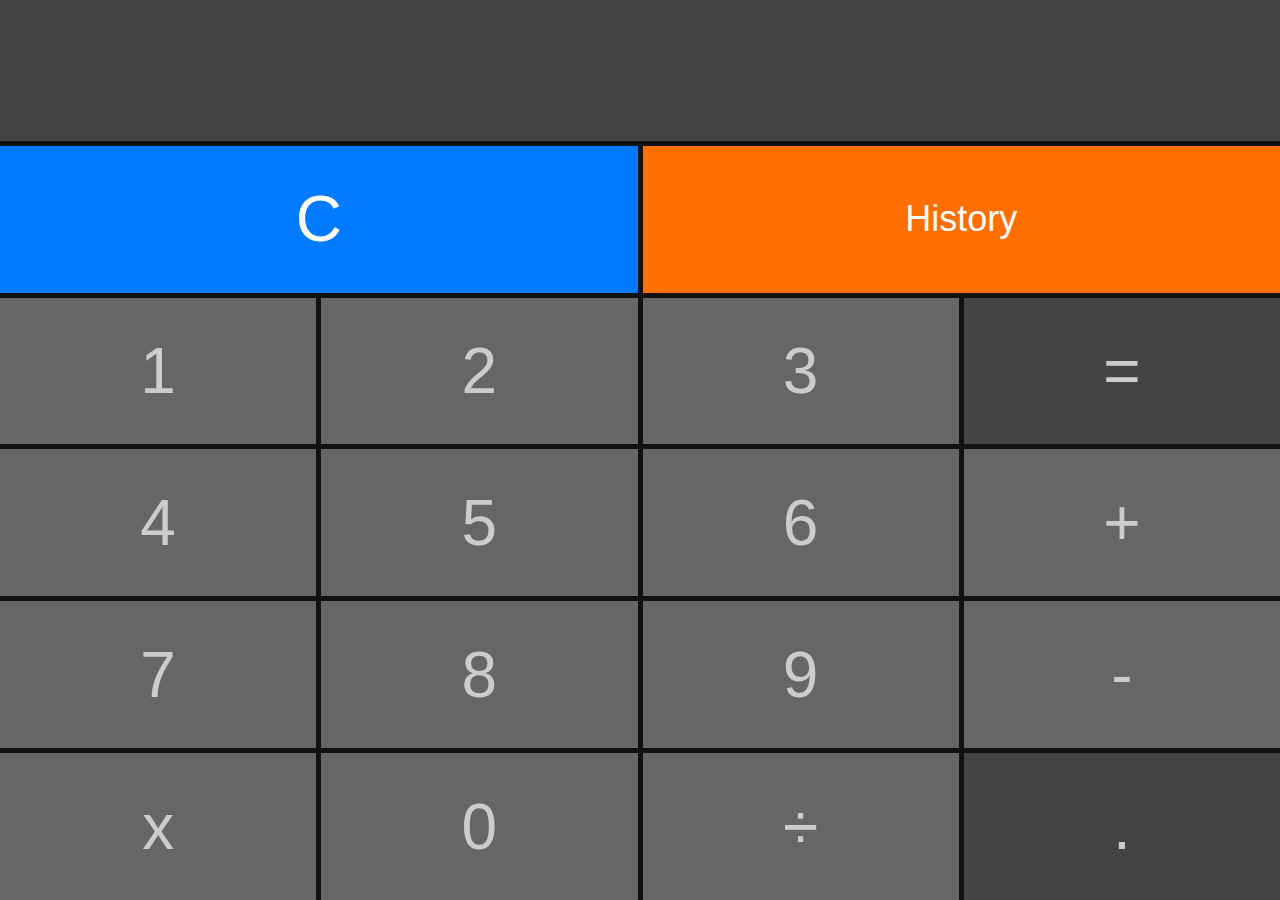
<file: index.html>
<!DOCTYPE html>
<html lang="en">
<head>
    <meta charset="UTF-8">
    <meta name="viewport" content="width=device-width, initial-scale=1.0">
    <title>Calculator App</title>
    <style>
        body {
            font-family: Arial, sans-serif;
            background-color: #111;
            color: #fff;
            margin: 0;
            padding: 0;
            display: flex;
            align-items: center;
            justify-content: center;
            height: 100vh;
            overflow: hidden;
        }

        /* Set the calculator to fill the entire screen */
        .calculator {
            display: grid;
            grid-template-columns: repeat(4, 1fr);
            grid-gap: 5px;
            background-color: #111;
            width: 100%;
            height: 100%;
            position: absolute;
            top: 0;
            left: 0;
        }

        .display {
            grid-column: span 4;
            background-color: #444;
            padding: 10px;
            text-align: right;
            font-size: 68px;
            border: none;
            outline: none;
            color: #fff;
        }

        button {
            width: 100%;
            padding: 15px;
            font-size: 64px;
            border: none;
            outline: none;
            cursor: pointer;
            background-color: #444;
            color: #ccc;
            transition: background-color 0.3s ease, color 0.3s ease;
        }

        /* Updated layout for clear and history buttons */
        .clear {
            grid-column: span 2;
            background-color: #007bff; /* Changed color to blue */
            color: #fff;
        }

        .history {
            grid-column: span 2;
            background-color: #ff6f00; /* Changed color to orange */
            font-size: 36px;
            color: #fff;
        }

        /* Updated layout for number buttons */
        .number {
            background-color: #666;
        }

        /* Updated layout for action buttons */
        .action {
            background-color: #666;
        }

        /* Updated layout as described */
        .equals {
            grid-row: span 1;
            background-color: #444;
        }

        .plus-minus {
            background-color: #444;
        }

        .multiply {
            background-color: #444;
        }

        .divide {
            background-color: #444;
        }

        button:hover {
            background-color: #333;
            color: #fff;
        }
    </style>
</head>
<body>
    <div class="calculator">
        <input type="text" id="result" class="display" readonly>
        <button class="clear" onclick="clearDisplay()">C</button>
        <button class="history" onclick="redirectToHistory()">History</button>
        <button class="number" onclick="appendToDisplay('1')">1</button>
        <button class="number" onclick="appendToDisplay('2')">2</button>
        <button class="number" onclick="appendToDisplay('3')">3</button>
        <button class="equals" onclick="checkForRedirect()">=</button>
        <button class="number" onclick="appendToDisplay('4')">4</button>
        <button class="number" onclick="appendToDisplay('5')">5</button>
        <button class="number" onclick="appendToDisplay('6')">6</button>
        <button class="number" onclick="appendToDisplay('+')">+</button>
        <button class="number" onclick="appendToDisplay('7')">7</button>
        <button class="number" onclick="appendToDisplay('8')">8</button>
        <button class="number" onclick="appendToDisplay('9')">9</button>
        <button class="action" onclick="appendToDisplay('-')">-</button>
        <button class="action" onclick="appendToDisplay('*')">x</button>
        <button class="number" onclick="appendToDisplay('0')">0</button>
        <button class="action" onclick="appendToDisplay('/')">÷</button>
        <button onclick="appendToDisplay('.')">.</button>
    </div>

    <script>
        let displayValue = '';
        let calculatorHistory = JSON.parse(localStorage.getItem('calculatorHistory')) || [];

        function appendToDisplay(value) {
            displayValue += value;
            document.getElementById('result').value = displayValue;
        }

        function clearDisplay() {
            displayValue = '';
            document.getElementById('result').value = displayValue;
        }

        function checkForRedirect() {
            if (displayValue === '123456') {
                window.location.href = 'example.html';
            } else {
                calculate();
            }
        }

        function calculate() {
            try {
                const result = eval(displayValue);
                document.getElementById('result').value = result;
                calculatorHistory.push(displayValue + ' = ' + result);
                localStorage.setItem('calculatorHistory', JSON.stringify(calculatorHistory));
            } catch (error) {
                document.getElementById('result').value = 'Error';
            }
        }

        function redirectToHistory() {
            window.location.href = 'history.html';
        }
    </script>
</body>
</html>
</file>
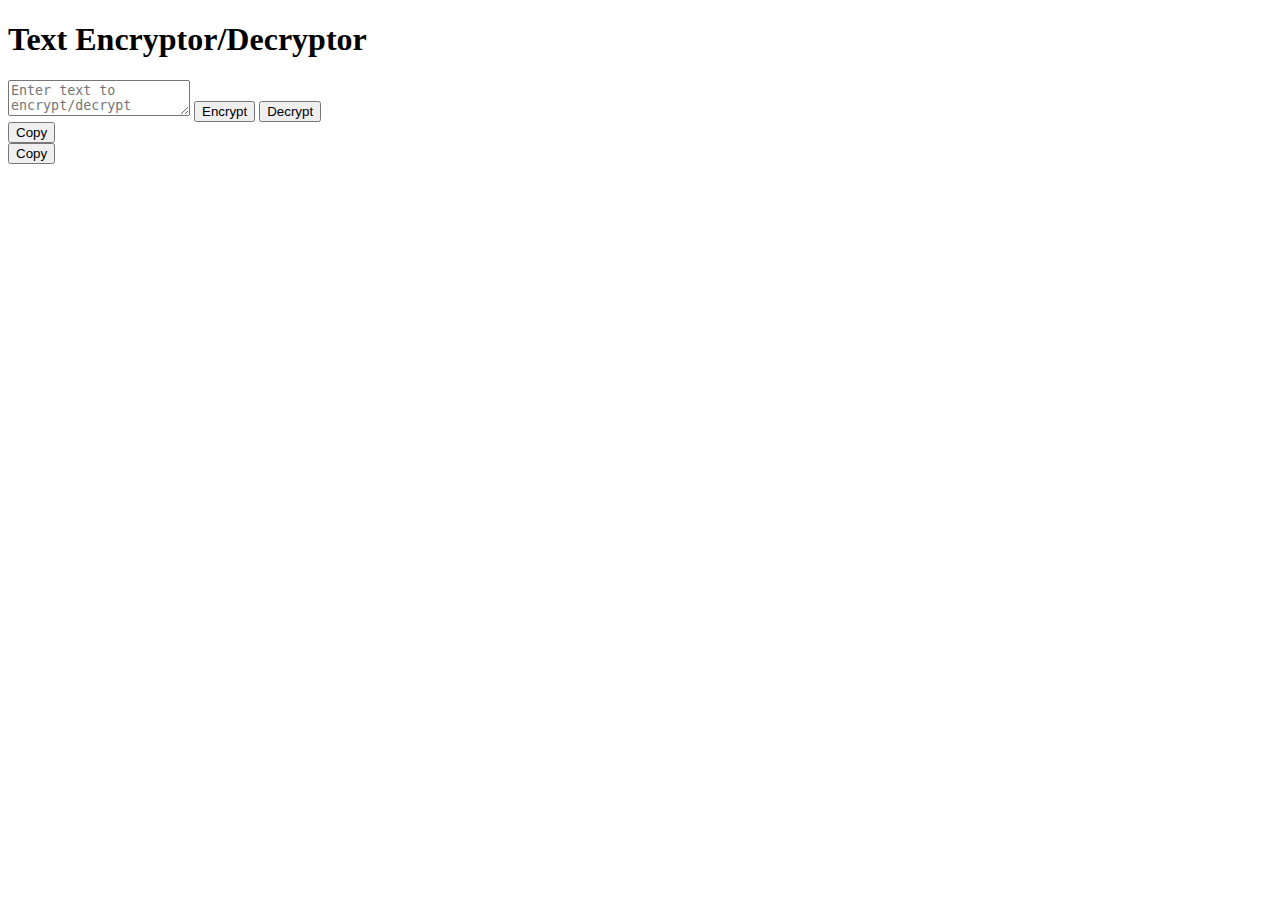
<file: example.html>
<!DOCTYPE html>
<html lang="en">
<head>
    <meta charset="UTF-8">
    <meta name="viewport" content="width=device-width, initial-scale=1.0">
    <title>Text Encryptor/Decryptor</title>
</head>
<body>
    <h1>Text Encryptor/Decryptor</h1>
    <textarea id="inputText" placeholder="Enter text to encrypt/decrypt"></textarea>
    <button id="encryptButton">Encrypt</button>
    <button id="decryptButton">Decrypt</button>
    <div id="outputText">
        <div id="encryptedOutput">
            <span id="encryptedText"></span>
            <button id="copyEncrypted">Copy</button>
        </div>
        <div id="decryptedOutput">
            <span id="decryptedText"></span>
            <button id="copyDecrypted">Copy</button>
        </div>
    </div>

    <script>
        // XOR encryption function with a simple secret key
        function xorEncrypt(text, key) {
            let encryptedText = '';
            for (let i = 0; i < text.length; i++) {
                encryptedText += String.fromCharCode(text.charCodeAt(i) ^ key.charCodeAt(i % key.length));
            }
            return encryptedText;
        }

        // XOR decryption function with the same secret key
        function xorDecrypt(encryptedText, key) {
            return xorEncrypt(encryptedText, key);
        }

        function textToBase64(text) {
            return btoa(text);
        }

        function base64ToText(base64Text) {
            return atob(base64Text);
        }

        document.getElementById('encryptButton').addEventListener('click', () => {
            const inputText = document.getElementById('inputText').value;
            // Use a secret key (you can replace it with your own)
            const secretKey = 'MySecretKey';
            
            // Encrypt using XOR encryption with the secret key
            const encryptedText = xorEncrypt(inputText, secretKey);
            
            // Then encode the result in Base64
            const base64Encoded = textToBase64(encryptedText);
            
            const encryptedOutput = document.getElementById('encryptedText');
            encryptedOutput.textContent = base64Encoded;
        });

        document.getElementById('decryptButton').addEventListener('click', () => {
            const base64Encoded = document.getElementById('inputText').value;
            try {
                // Decode the Base64
                const encryptedText = base64ToText(base64Encoded);
                // Use the same secret key for decryption
                const secretKey = 'MySecretKey';
                // Decrypt using XOR decryption with the secret key
                const decryptedText = xorDecrypt(encryptedText, secretKey);
                const decryptedOutput = document.getElementById('decryptedText');
                decryptedOutput.textContent = decryptedText;
            } catch (error) {
                alert('Invalid input. Please make sure the input is a valid Base64-encoded string.');
            }
        });

        document.getElementById('copyEncrypted').addEventListener('click', () => {
            const encryptedOutput = document.getElementById('encryptedText');
            const textToCopy = encryptedOutput.textContent;
            copyTextToClipboard(textToCopy);
        });

        document.getElementById('copyDecrypted').addEventListener('click', () => {
            const decryptedOutput = document.getElementById('decryptedText');
            const textToCopy = decryptedOutput.textContent;
            copyTextToClipboard(textToCopy);
        });

        function copyTextToClipboard(text) {
            const textArea = document.createElement('textarea');
            textArea.value = text;
            document.body.appendChild(textArea);
            textArea.select();
            document.execCommand('copy');
            document.body.removeChild(textArea);
            alert('Text copied to clipboard');
        }
    </script>
</body>
</html>
</file>
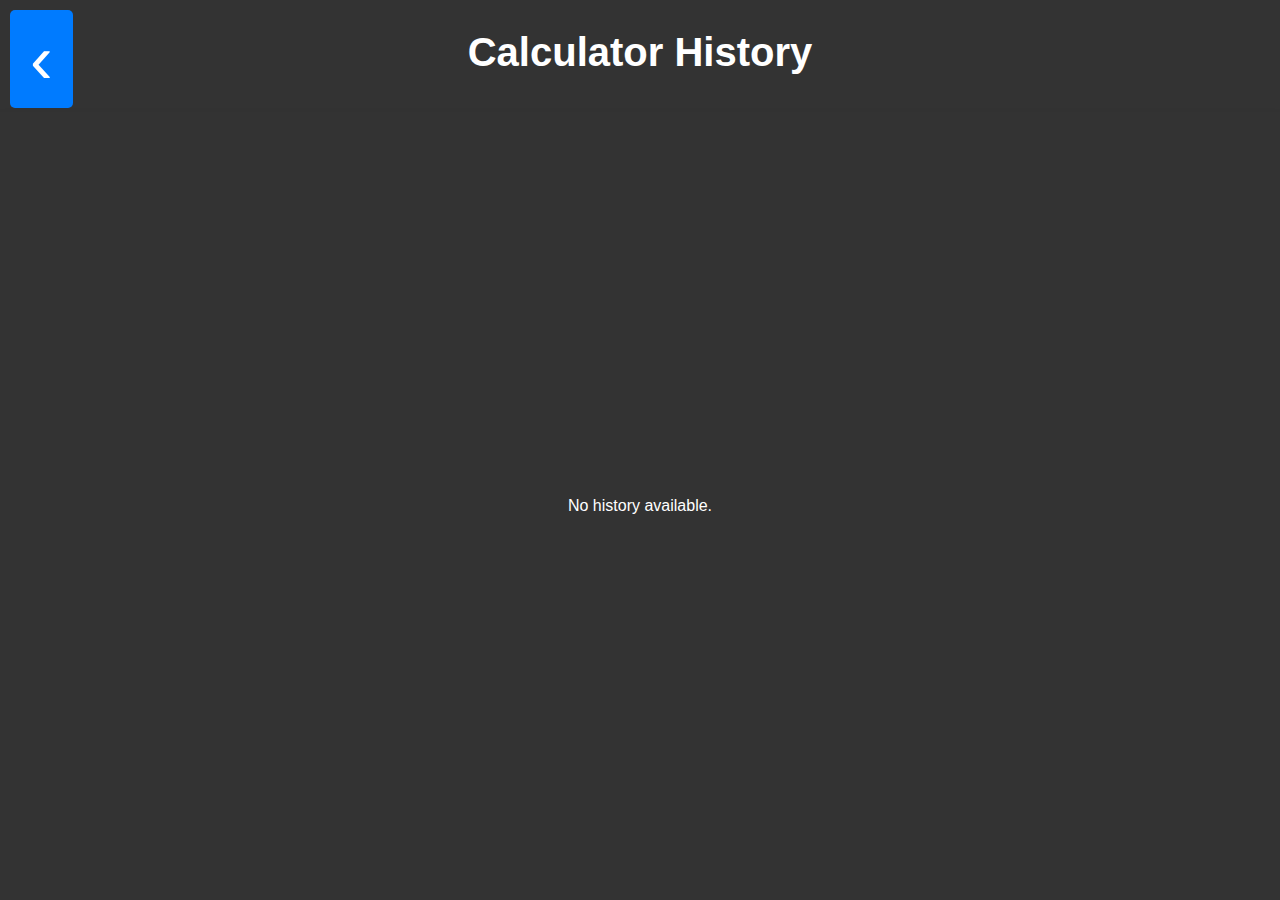
<file: history.html>
<!DOCTYPE html>
<html lang="en">
<head>
    <meta charset="UTF-8">
    <meta name="viewport" content="width=device-width, initial-scale=1.0">
    <title>Calculator History</title>
    <style>
        body {
            font-family: Arial, sans-serif;
            background-color: #333; /* Dark gray background */
            color: #fff; /* White text color */
            margin: 0;
            padding: 0;
            display: flex;
            align-items: center;
            justify-content: center;
            height: 100vh;
            overflow: hidden;
        }

        /* Set the history container */
        .history-container {
            position: absolute;
            top: 0;
            left: 0;
            width: 100%;
            height: 100%;
            display: flex;
            flex-direction: column;
        }

        .history-header {
            background-color: #333; /* Dark gray top bar */
            color: #fff; /* White text color */
            padding: 10px;
            display: flex;
            justify-content: center; /* Center align text horizontally */
            align-items: center;
        }

        .back-button {
            background-color: #007bff; /* Blue button background */
            border: none;
            color: #fff; /* White text color */
            font-size: 68px; /* Increased font size for the back button */
            cursor: pointer;
            padding: 10px 20px; /* Rectangular button */
            border-radius: 5px; /* Rounded corners */
            position: absolute;
            top: 10px; /* Adjust top position for spacing */
            left: 10px; /* Adjust left position for spacing */
        }

        .back-button:hover {
            background-color: #0056b3; /* Darker blue on hover */
        }

        .history-content {
            background-color: #333; /* Dark gray history section */
            padding: 20px;
            flex-grow: 2;
            overflow-y: auto;
            box-shadow: 0 2px 6px rgba(0, 0, 0, 0.1); /* Material Design-inspired shadow */
            display: flex;
            justify-content: center; /* Center the content horizontally */
            align-items: center; /* Center the content vertically */
        }

        .history-list {
            text-align: left;
            list-style: none;
            padding: 0;
        }

        .history-item {
            background-color: #fff; /* White item background */
            color: #333; /* Dark text color */
            padding: 15px;
            margin: 5px 0;
            border-radius: 10px; /* Slightly rounded corners */
            box-shadow: 0 2px 4px rgba(0, 0, 0, 0.1); /* Material Design-inspired shadow */
        }

        /* Increase font size for the title */
        h1 {
            font-size: 40px; /* Adjust font size as needed */
            margin-top: 20px; /* Adjust margin-top to lower the text */
        }

        /* Increase font size for history items */
        .history-item {
            font-size: 64px; /* Adjust font size as needed */
        }
    </style>
</head>
<body>
    <div class="history-container">
        <div class="history-header">
            <button class="back-button" onclick="goBack()">&#8249;</button> <!-- Android-like back arrow -->
            <h1>Calculator History</h1>
        </div>
        <div class="history-content">
            <ul class="history-list" id="history-list"></ul>
        </div>
    </div>

    <script>
        // Retrieve and display past calculations from localStorage
        const historyList = document.getElementById('history-list');
        const calculatorHistory = JSON.parse(localStorage.getItem('calculatorHistory')) || [];

        if (calculatorHistory.length === 0) {
            historyList.innerHTML = '<p>No history available.</p>';
        } else {
            calculatorHistory.forEach((calculation, index) => {
                const historyItem = document.createElement('li');
                historyItem.className = 'history-item';
                historyItem.textContent = `${index + 1}: ${calculation}`;
                historyList.appendChild(historyItem);
            });
        }

        // Clear calculatorHistory when leaving the page
        window.addEventListener('beforeunload', () => {
            localStorage.removeItem('calculatorHistory');
        });

        // Function to go back to the previous page
        function goBack() {
            window.history.back();
        }
    </script>
</body>
</html>
</file>
